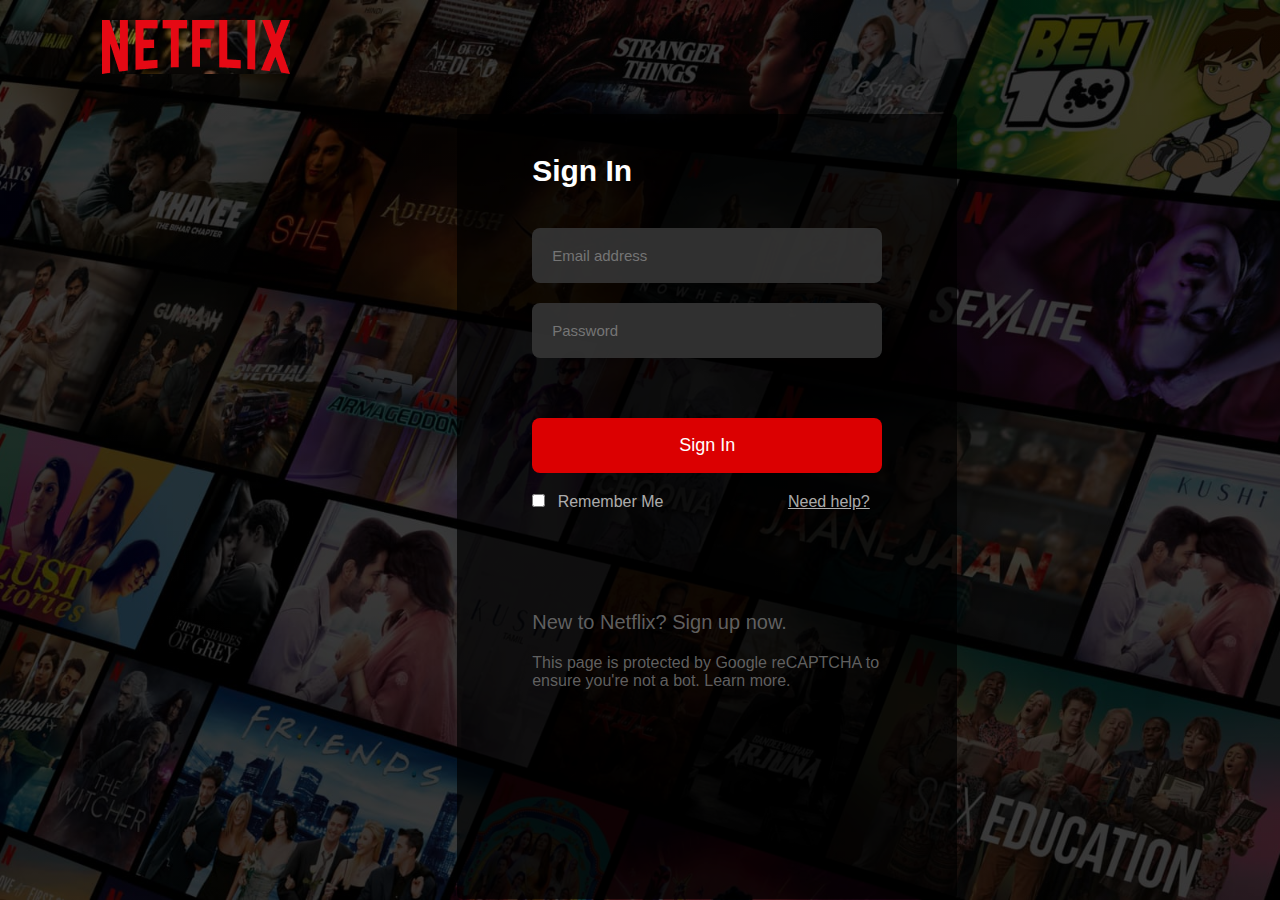
<file: Netflix/sign-in.htm>
<!DOCTYPE html>
<html lang="en">

<head>
    <meta charset="UTF-8">
    <meta name="viewport" content="width=device-width, initial-scale=1.0">
    <title> Netflix</title>
    <link rel="stylesheet" href="style.css">
</head>

<body>
    <div class="header">
        <nav>
            <img src="logo.png" alt="">
        </nav>
        <div class="box">
            <h3>Sign In</h3>
            <form action="" class="email-signin">
                <input type="email" placeholder="Email address" required>
            </form>
            <form action="" class="email-signin">
                <input type="password" placeholder="Password" required>
            </form>

            <form action="" class="signin-btn">
                <button type="submit">Sign In</button>
            </form>

            <input type="checkbox" name="" id="Mycheckbox">
            <label for="Mycheckbox">Remember Me</label>

            <a href="https://www.netflix.com/LoginHelp">Need help?</a>

            <div class="bottom">
                <h4>New to Netflix? Sign up now.</h4>
                <p>This page is protected by Google reCAPTCHA to ensure you're not a bot. Learn more.</p>
            </div>
        </div>


    </div>



</body>

</html>
</file>
<file: Netflix/style.css>
* {
    margin: 0;
    padding: 0;
    font-family: 'Poppins', sans-serif;
    box-sizing: border-box;
}

body {
    width: 100%;
    height: 100%;
    color: white;
    background: black;
}

.header {
    width: 100%;
    height: 100vh;
    background-image: linear-gradient(rgba(0, 0, 0, 0.7), rgba(0, 0, 0, 0.7)), url(bg.jpg);
    background-size: cover;
    background-position: center;
    padding: 10px 8%;
    position: absolute;
}

nav {
    display: flex;
    justify-content: space-between;
    align-items: center;
    padding: 10px 0;
}

.logo {
    width: 150px;
    cursor: pointer;
}

nav button {
    border: 0;
    outline: 0;
    background: #db0001;
    color: #fff;
    padding: 9px 24px;
    font-size: 15px;
    border-radius: 4px;
    margin-left: 10px;
    cursor: pointer;
}

.language-btn {
    display: inline-flex;
    align-items: center;
    background: transparent;
    border: 1px solid white;
    padding: 9px 24px;
}

.language-btn img {
    width: 10px;
    margin-left: 10px;
}

.hidden-content {
    position: absolute;
    top: 50%;
    left: 50%;
    transform: translate(-50%, -50%);
    text-align: center;
    margin-top: 100px;
}

.hidden-content h1 {
    font-size: 50px;
    line-height: 70px;
    font-weight: 600;
    max-width: 650px;
}

.hidden-content h3 {
    font-weight: 400;
    margin-bottom: 20px;
}

.email-signup button {
    margin-left: 10px;
}


.email-signup {
    background: white;
    border-radius: 4px;
    display: flex;
    align-items: center;
    margin-top: 30px;
    overflow: hidden;
}

.email-signup input {
    flex: 1;
    border: 0;
    outline: 0;
    margin-left: 20px;
}

.email-signup button {
    background: #db0001;
    border: 0;
    outline: 0;
    color: white;
    font-size: 16px;
    cursor: pointer;
    padding: 15px 30px;
}

.features {
    padding: 50px 12%;
    font-size: 22px;
}

.row {
    display: flex;
    width: 90%;
    align-items: center;
    flex-wrap: wrap;
    padding: 50px 0;
}

.text-col {
    flex-basis: 50%;
    margin-bottom: 20px;
}

.img-col {
    flex-basis: 50%;
    margin-bottom: 20px;
}

.img-col img {
    display: block;
    width: 100%;
    margin: auto;
}

.features h2 {
    font-size: 50px;
    font-weight: 1000;
    margin-bottom: 20px;
}




/* Sign In page style sheet */


.box {
    padding-left: 75px;
    padding-right: 75px;
    margin-left: 33%;
    margin-top: 30px;
    margin-bottom: 30px;
    display: flexbox;
    width: 500px;
    height: 785px;
    background-color: rgba(0, 0, 0, 0.703);
    border-radius: 5px;
}

.box h3{
    
    margin-top: 30px;
    padding: 40px;
    padding-left: 0px;
    font-size:30px;
    font-weight: 550;
}

.email-signin{
    display: flex;
    border-radius: 5px;
}

.email-signin input {
    background-color: #363636E5;
    color: #6c6c6ce5;
    flex: 1;
    border: 0;
    outline: 0;
    padding: 20px;
    margin-bottom: 20px;
    border-radius: 8px;
    height: 55px;
    font-size: 15px;
}

.signin-btn{
    display: flex;
    align-items: center;
    flex: 1;
    border: 0;
    outline: 0;
    height: 55px;
    margin-bottom: 20px;
    border-radius: 8px;
    margin-top: 40px;
    justify-content: center;
    background-color: #db0001;
    
}

.signin-btn button{
    background-color: #db0001;
    display: inline-flex;
    padding-block: 15.5px;
    padding-inline: 137px;
    color: white;
    border: 0;
    outline: 0;
    cursor: pointer;
    font-size: 18px;
    font-weight: 400;
}

.box a{
    margin-left: 120px;
    color: #FFFFFFAD;
    font-size: medium;
}

.box label{
    margin-left: 8px;
    color: #FFFFFFAD;
}

.bottom h4{
    padding-top: 100px;
    font-size: 20px;
    font-weight: 500;
    color: #6c6c6ce5;
}

.bottom p{
    padding-top: 20px;
    color: #6c6c6ce5;
}
</file>
